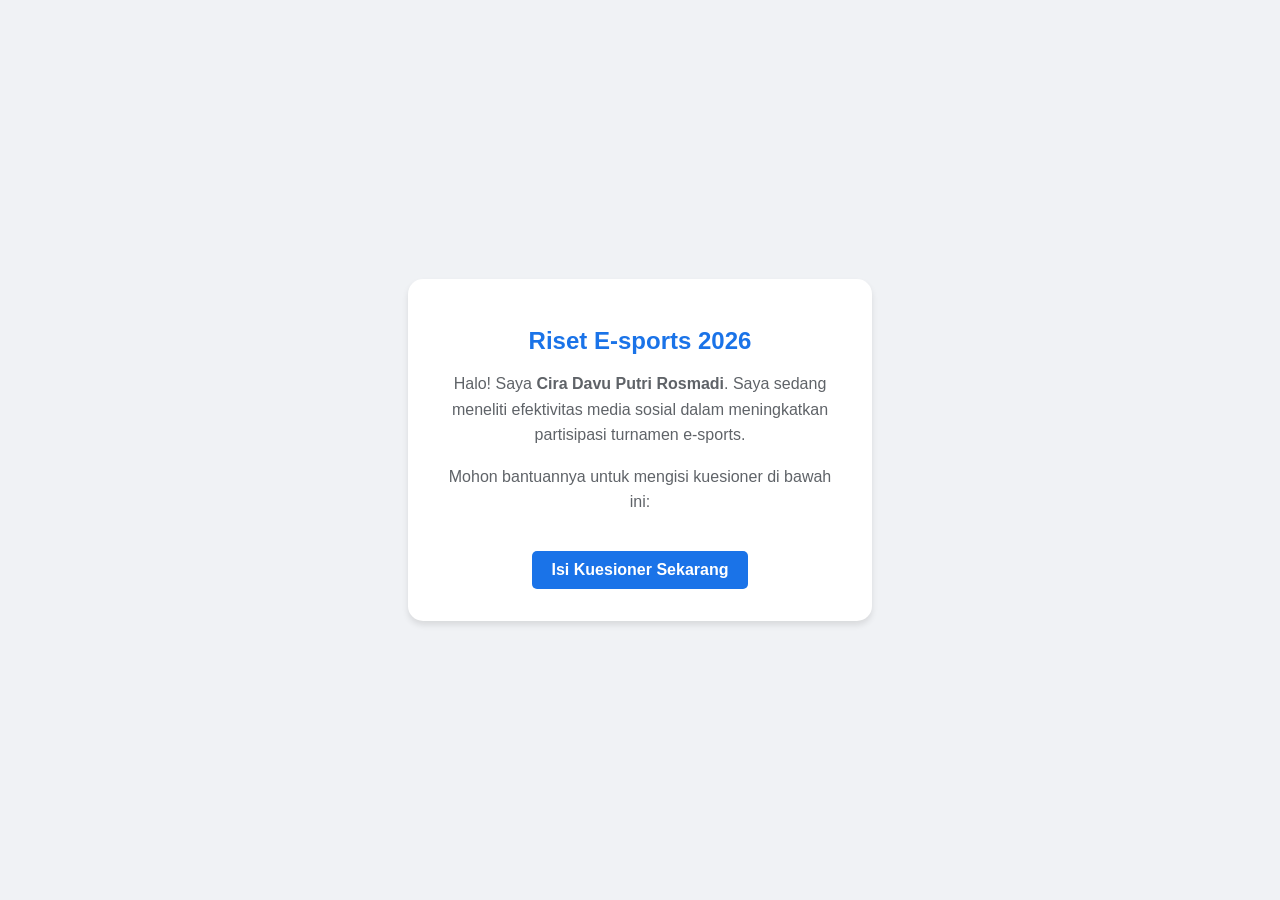
<file: Index.html>
<!DOCTYPE html>
<html lang="id">
<head>
    <meta charset="UTF-8">
    <meta name="viewport" content="width=device-width, initial-scale=1.0">
    <title>Riset E-sports - Cira Davu</title>
    <style>
        body { font-family: sans-serif; display: flex; justify-content: center; align-items: center; height: 100vh; margin: 0; background-color: #f0f2f5; }
        .card { background: white; padding: 2rem; border-radius: 15px; box-shadow: 0 4px 6px rgba(0,0,0,0.1); text-align: center; max-width: 400px; }
        h1 { color: #1a73e8; font-size: 24px; }
        p { color: #5f6368; line-height: 1.6; }
        .btn { display: inline-block; margin-top: 20px; padding: 10px 20px; background-color: #1a73e8; color: white; text-decoration: none; border-radius: 5px; font-weight: bold; }
        .btn:hover { background-color: #1557b0; }
    </style>
</head>
<body>
    <div class="card">
        <h1>Riset E-sports 2026</h1>
        <p>Halo! Saya <strong>Cira Davu Putri Rosmadi</strong>. Saya sedang meneliti efektivitas media sosial dalam meningkatkan partisipasi turnamen e-sports.</p>
        <p>Mohon bantuannya untuk mengisi kuesioner di bawah ini:</p>
        <a href="#" class="btn">Isi Kuesioner Sekarang</a>
    </div>
</body>
</html>
</file>
